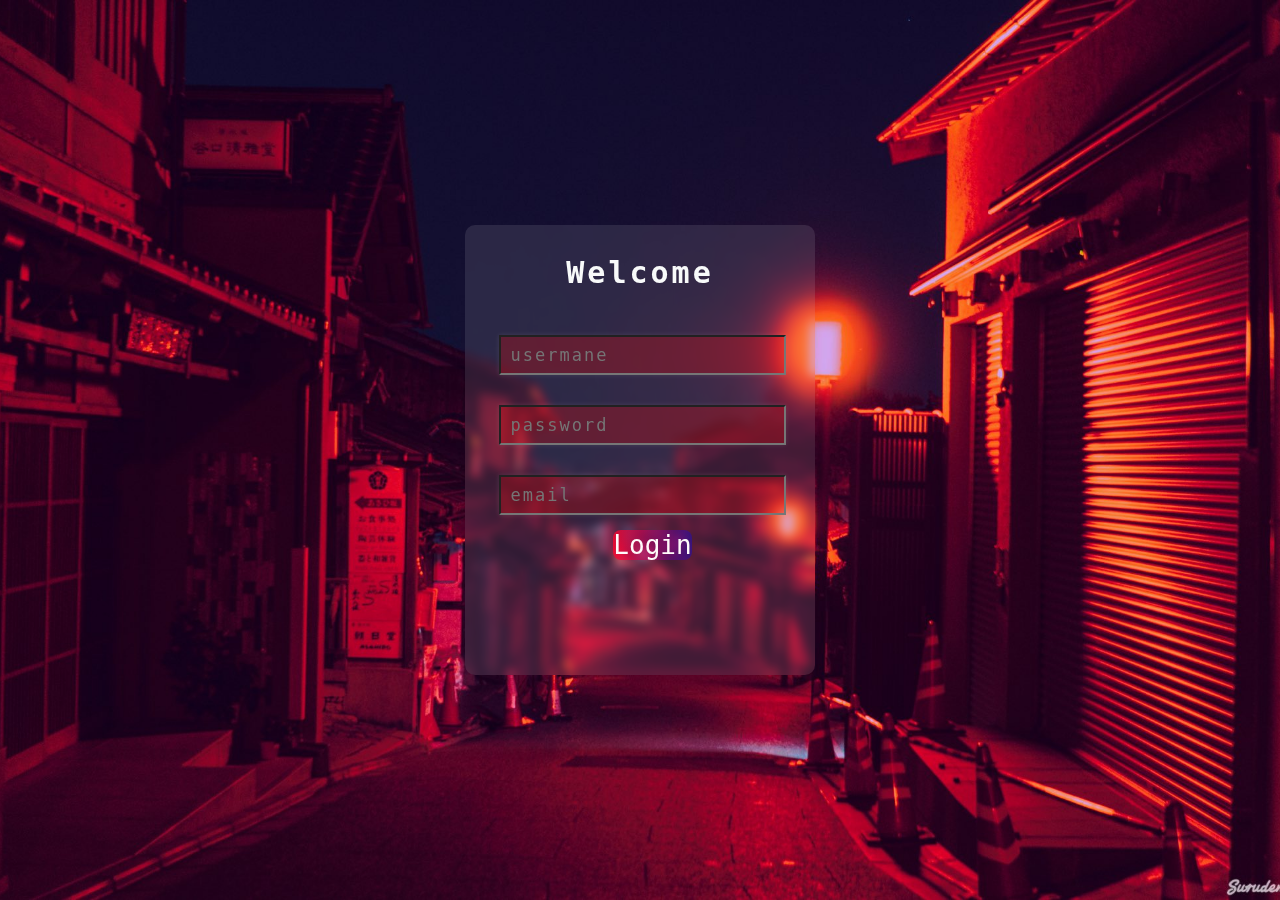
<file: index.html>
<!DOCTYPE html>
<html lang="en">
<head>
    <meta charset="UTF-8">
    <meta http-equiv="X-UA-Compatible" content="IE=edge">
    <meta name="viewport" content="width=device-width, initial-scale=1.0">
    <link rel="stylesheet" href="https://cdnjs.cloudflare.com/ajax/libs/font-awesome/6.0.0-beta2/css/all.min.css" integrity="sha512-YWzhKL2whUzgiheMoBFwW8CKV4qpHQAEuvilg9FAn5VJUDwKZZxkJNuGM4XkWuk94WCrrwslk8yWNGmY1EduTA==" crossorigin="anonymous" referrerpolicy="no-referrer" />
    
<style>
*{
    margin:0 ; 
    padding: 0;
    box-sizing: border-box;
    font-family: monospace ;
    transition: all .2s linear;
}

/* background */
.form-container
{
min-height: 100vh;
display: flex;
align-items: center;
justify-content:center;
background: url(IMG_2077.JPG);
background-size:cover ;
background-position: center;
transform-style: 1000px;

}
/* frame */
.form-container form
{
height: 450px;
width: 350px;
background: rgba(255,255,255,.1);
text-align: center;
border-radius: 10px;
backdrop-filter: blur(5px);



}
/* Well CUM */
.form-container form h3{
    font-size: 30px;
    padding: 30px 0;
    color: rgb(248, 250, 250);
    letter-spacing: 3px;
}
/* Icon */
.form-container form i{
    margin-left: 3px;
    padding: 0.5px;
    font-size: 20px;
    color: rgba(252, 252, 252, 0.849);
}

/* Blank */
.form-container form input{
    height: 40px;
    width: 82%;
    background: rgba(236, 7, 7, 0.274);
    color: rgba(141, 243, 243, 0.911);
    box-shadow: 0 0 5px rgba(248, 248, 246, 0.11);
    font-size: 17px;
    padding:  10px;
    margin: 15px;
    letter-spacing: 2px;
    
}
/* loing */
.form-container form a {
    font-size: 200%;
    width: 150%;
    height: 50%;
    margin-left: 25px;
    cursor: pointer;
    background: linear-gradient(90deg, rgba(252, 6, 47, 0.801) ,rgba(7, 3, 240, 0.363));
    color: snow;
    border-radius: 8px;
    text-decoration: none;
    
/* Expansion loing */
}
.form-container form   a:hover{
    letter-spacing: 10px;
}
</style> 


<!-- html -->
<title>Document</title>
</head>
<body>
    <div class="form-container">
        <form action="" id="form">
            <h3>Welcome</h3>
            <i class="fas fa-user"></i>
            <input type="text" placeholder="usermane" /><br>
            <i class="fas fa-key"></i>
            <input type="password" placeholder="password" /><br>
            <i class="far fa-envelope"></i>
            <input type="email" placeholder="email" /><br>

            <a href="Resume\index.html  ">Login</a>
        </form>
    </div>


    
<!-- java    -->
<script>
    var form = document.getElementById('form');
    form.addEventListener('mousemove',(e)=>{
        var x =(window.innerWidth / 2- e.pageX) / 12;
        var y =(window.innerWidth / 2- e.pageY) / 12;

        form.style.transform = 'rotateX('+ x + 'deg)rotateY('+ y +'deg)';

    });
    form.addEventListener('mouseleave',function(){
        form.style.transform = 'rotateX(0deg)rotateY(0deg)';

    });
</script>

</body>
</html>
</file>
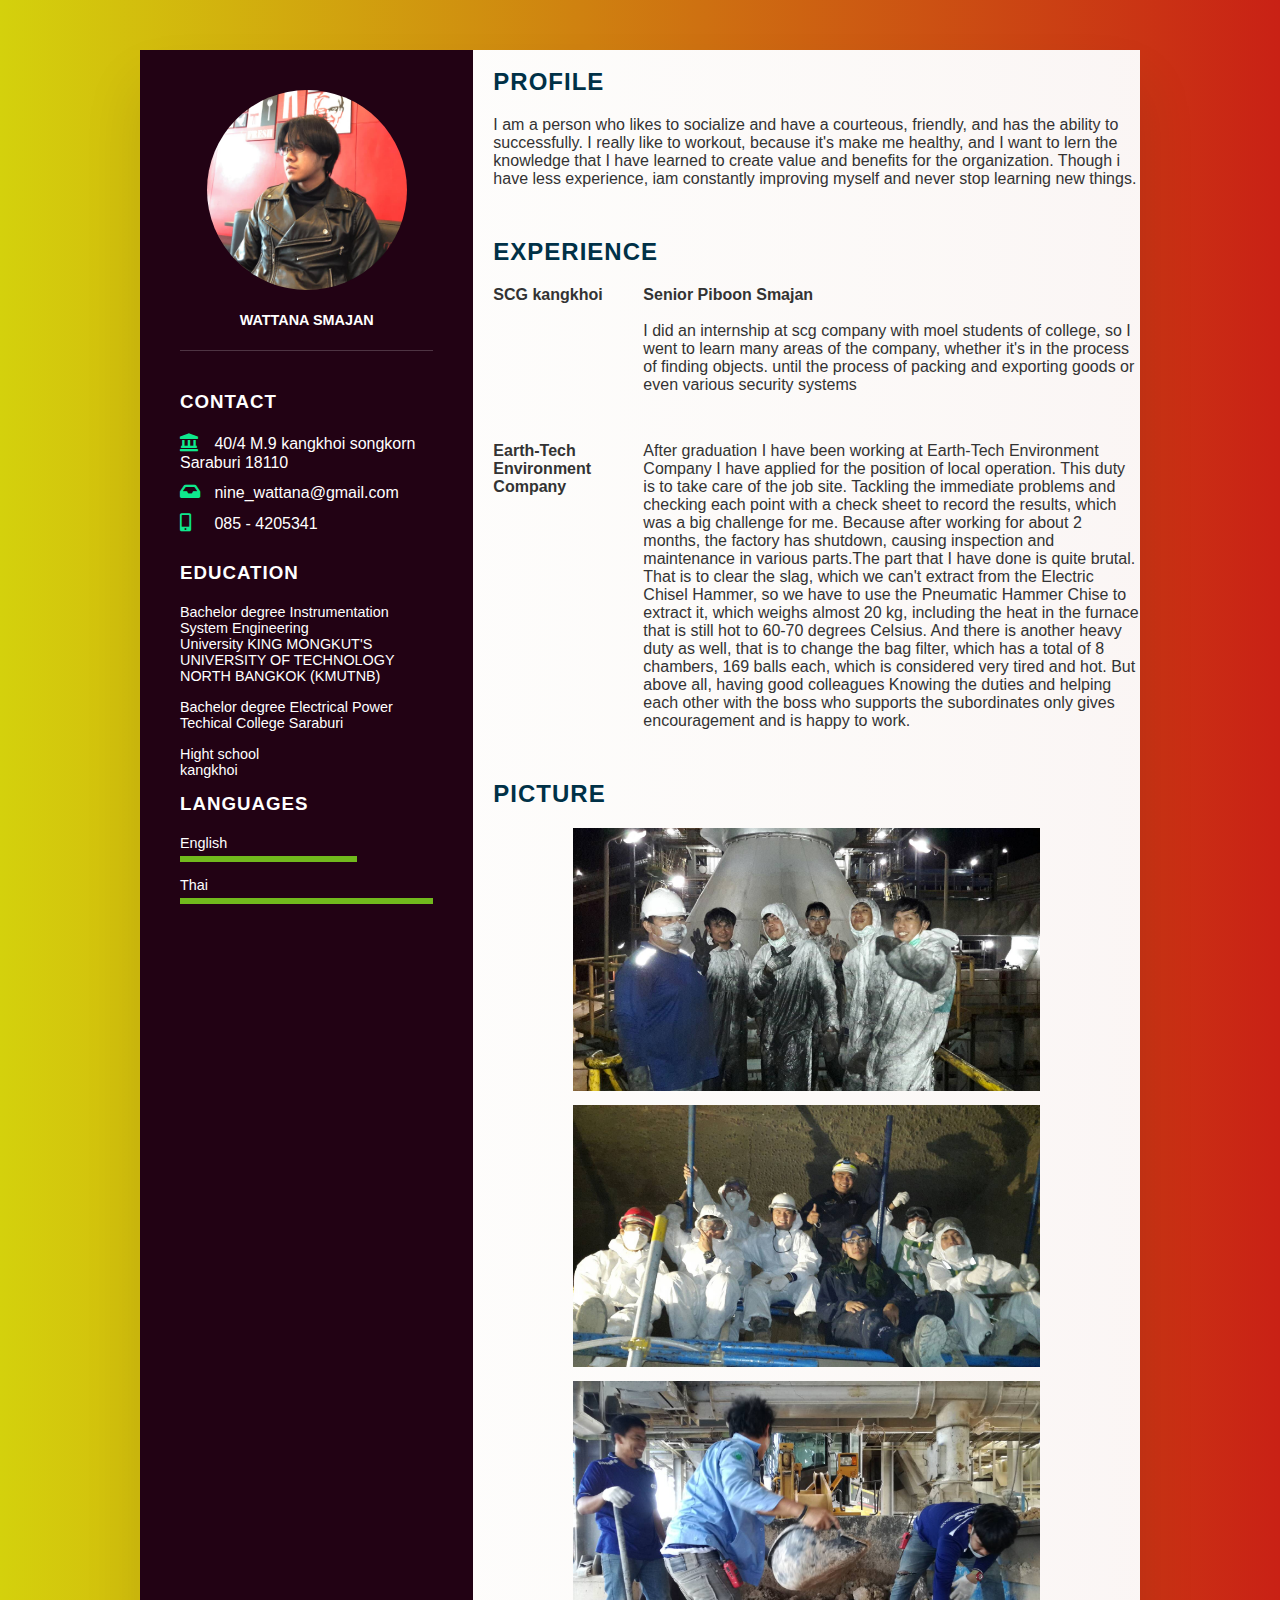
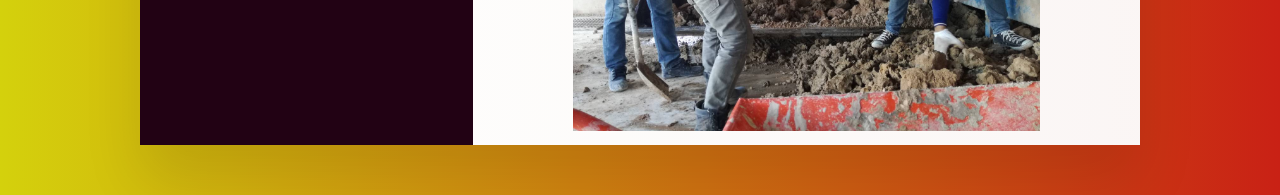
<file: Resume/index.html>
<!DOCTYPE html>
<html lang="en">
<head>
    <meta charset="UTF-8">
    <meta http-equiv="X-UA-Compatible" content="IE=edge">
    <meta name="viewport" content="width=device-width, initial-scale=1.0">
    <title>Resume</title>
<link rel="stylesheet" href="https://cdnjs.cloudflare.com/ajax/libs/font-awesome/5.15.4/css/all.min.css">
<link rel="stylesheet" href="style.css">

</head>
<body>
    
    <div class="container">
        <div class="left_side">
<div class="profiletext">
    <div class="imgBx">
        <img src="131535131_3547580031990178_3428058873324336726_n.jpg" >
    </div>
    <h2>Wattana Smajan <br> 
    </h2>
</div>
<div class="contactinfo">
    <h3 class="title"> Contact 
       
    </h3>
    <ul>
    
        <li>
            <span class="icon"><i class="fas fa-landmark"></i></span>
            <span class="text">40/4 M.9 kangkhoi songkorn Saraburi 18110 </span> 
        </li>        
        <li>
            <span class="icon"><i class="fas fa-inbox"></i></span>
            <span class="text">nine_wattana@gmail.com</span>
        </li>        
        <li>
            <span class="icon"><i class="fas fa-mobile-alt"></i></span>
            <span class="text">085 - 4205341</span>

            </li>
    </ul>
</div>
<br>


<div class=" education">
    <h3 class="title">Education</h3>
    
    <p>
        
        <h4>Bachelor degree Instrumentation System Engineering</h4>
        <h4>University KING MONGKUT'S UNIVERSITY OF TECHNOLOGY NORTH BANGKOK (KMUTNB) </h4>
        </p> <p>
                
                <h4>Bachelor degree Electrical Power</h4>
                <h4> Techical College Saraburi  </h4>
        </p>
        <p>
    
                        
                        <h4>Hight school</h4>
                        <h4>kangkhoi </h4>
        </p>
        
    

</div>

<div class="education languag">
    <h3 class="title">Languages</h3>
    <ul>
    <p> 
        <h6 class="text">English</h6>
        <span class="eng"></span>
        <div style="width: 90%;">
            
        </div>
    </p>   
     <p> 
        <h6 class="text" >Thai</h6>
        <span class="Thai"></span>
        
    </p>
    </ul>
</div>



        </div>

        <div class="right_side">
            <div class="about">
                <br>
                <h2 class="title2" >Profile</h2>

                <p>
                    I am a person who likes to socialize and have a courteous, friendly, and has the ability to successfully. I really like to workout, 
                        because it's make me healthy, and I want to lern the knowledge that I have learned to create value and benefits for the organization.
                            Though i have less experience, iam constantly improving myself and never stop learning new things.
                </p>
            </div>
            <div class="about">
                <h2 class="title2">Experience</h2>
                <div class="box">
                    <div class="Interm">
                       
                       <b><p>SCG kangkhoi</p></b>
                    </div>
                    <div class="text">
                        <b><p>Senior Piboon Smajan</p></b>
                        <br>
                        <p>I did an internship at scg company with moel students of college, 
                            so I went to learn many areas of the company, whether it's in the process of finding objects. 
                            until the process of packing and exporting goods or even various security systems
                        </p>
                    </div>
                    <br>



                </div>
                <div class="box2">
                    <div class="Interm">
                        <b><p><br>Earth-Tech <br>Environment<br> Company</p></b>
                     </div>
                     <div class="text">
                        
                         <br>
                         <p>After graduation I have been working at Earth-Tech Environment Company I have applied for the position of local operation. 
                            This duty is to take care of the job site. Tackling the immediate problems and checking each point with a check sheet to 
                            record the results, which was a big challenge for me. Because after working for about 2 months, the factory has shutdown,
                            causing inspection and maintenance in various parts.The part that I have done is quite brutal. That is to clear the slag, 
                            which we can't extract from the Electric Chisel Hammer, so we have to use the Pneumatic Hammer Chise to extract it, 
                            which weighs almost 20 kg, including the heat in the furnace that is still hot to 60-70 degrees Celsius.
                            And there is another heavy duty as well, that is to change the bag filter, which has a total of 8 chambers, 169 balls each, 
                            which is considered very tired and hot. But above all, having good colleagues Knowing the duties and helping each other 
                            with the boss who supports the subordinates only gives encouragement and is happy to work. 
 
                         </p>
                     </div>

                </div>
            </div>

            <div class="about_skill">
                <h2 class="title2">Picture</h2>
                
                <center><img src="IMG_2227.JPG" ></center>
                <center><img src="IMG_2782.JPG" ></center>
                <center><img src="IMG_2892.JPG" ></center>
            </div>

        </div>
    </div>
</body>
</html>
</file>
<file: Resume/style.css>
@import url('https://fonts.googleapis.com/css2?family=Slabo+27px&display=swap');
*
    {
        margin: 0;
        padding: 0;
        box-sizing: border-box;
        font-family: 'Slabo', sans-serif;
    }
    body{
        background: linear-gradient(90deg,#d4d10c,rgb(201, 33, 21));
        font-family: 'Slabo', sans-serif;
        display: flex;
        justify-content: center;
        align-items: center;
        min-height: 100vh;
    }
    .container{
        position: relative;
        width: 100%;
        max-width: 1000px;
        min-height: 1000px;
        background: linear-gradient(90deg,#ffffff,rgba(252, 251, 251, 0.973));
        margin: 50px;
        display: grid;
        grid-template-columns: 1fr 2fr;
        box-shadow: 0 35px 55px rgba(2, 2, 2, 0.1);


    }
    .container .left_side{
        position: relative;
        background: #220214;
        padding: 40px;
    } 
    .profiletext{
        font-family: 'Lora', sans-serif;

        position: relative;
        display: flex;
        flex-direction: column;
        align-items: center;
        padding-bottom: 20px;
        border-bottom: 1px solid rgba(255,255,255,0.2);

    }
    .profiletext .imgBx{

        position: relative;
        width: 200px;
        height: 200px;
        border-radius: 50%;
        overflow: hidden;
    }
    .profiletext .imgBx img{
        position: absolute;
        top: 0;
        left: 0;
        width: 100%;
        height: 100%;
        object-fit: cover;

    }
    .profiletext h2{
        color: #fff;
        font-size: 90%;
        margin-top: 20px;
        text-transform: uppercase;
        text-align: center;
        font-weight: 600;
        line-height: 1.4em;


    }
    .profiletext h2 span{
        font-size: 90%;
        font-weight: 300;




    }

    .contactinfo{
        padding-top: 40px;
    }
    .title{
        color: #fff;
        text-transform: uppercase;
        font-weight: 600;
        letter-spacing: 1px;
        margin-bottom: 20px;
    }
    .contactinfo ul{
        position: relative;
    }
    .contactinfo ul li{
        position: relative;
        list-style: none;
        margin: 10px 0;
        cursor: pointer;

    }
    .contactinfo ul li .icon{
        display: inline-block;
        width: 30px;
        font-size: 18px;
        color: #0ee98e;


    }
    .contactinfo ul li span{
        color: #fff;
        font-weight: 300;
    }
    .education p
    {
        
        margin-bottom: 15px;

    }
    .education h5
    {
        
        
        color:#0ee98e;
        font-weight: 500;
        
    }
    .education h4:nth-child(2)
    {
        color: #fff;
        font-weight: 500;
    }
    .education h4
    {
        color: #fff;
        font-weight: 300;
        font-size: 90%;
    }
    .education h6
    {
        position: relative;
        color: #fff;
        font-weight: 500;
        font-size: 90%;

        
    }
    .education .language ul{
        margin-bottom: 15px;
        color: #fff;
        font-weight: 500;
        
    }

    .languag .Thai{
        
        background:#71b91d;
        width: 100%;
        display: block;
        height: 6px;
        margin-top: 5px;
        
    }
    .languag .eng{
        
        background:#71b91d;
        width: 70%;
        display: block;
        height: 6px;
        margin-top: 5px;
        
    }

    

    

    .container .rightside{
        position: relative;
        background: #fff;
    }


    .title2{
        font-family: 'Lora', sans-serif;
        color: #003147;
        text-transform: uppercase;
        font-weight: 600;
        letter-spacing: 1px;
        margin-bottom: 20px;
        margin-left: 20px;
    }
    .about{
        margin-bottom: 50px;
    }
    .about :last-child{
        margin-bottom: 0;

    }
    .about  p{
    font-family: 'Lora', sans-serif;
    color: #333;

    margin-left: 20px;
    }
.about .box{
    display: flex;
    flex-direction: row ;
    margin: 20px 0;

}
.about .box2{
    display: flex;
    flex-direction: row ;
    margin: 30px 0;
}
.about .box .Interm{

    min-width: 150px;
}
.about .box2 .Interm{

    min-width: 150px;
}

.about_skill img{
    width: 70%;
    height: 60%;
    margin-bottom: 10px;
    



}
.title2 p{
    margin-left: 20px;
}

@media (max-width: 1000px)
{
    .container{
        margin: 10px;
        grid-template-columns: repeat(1,1fr);
    }


}
</file>
